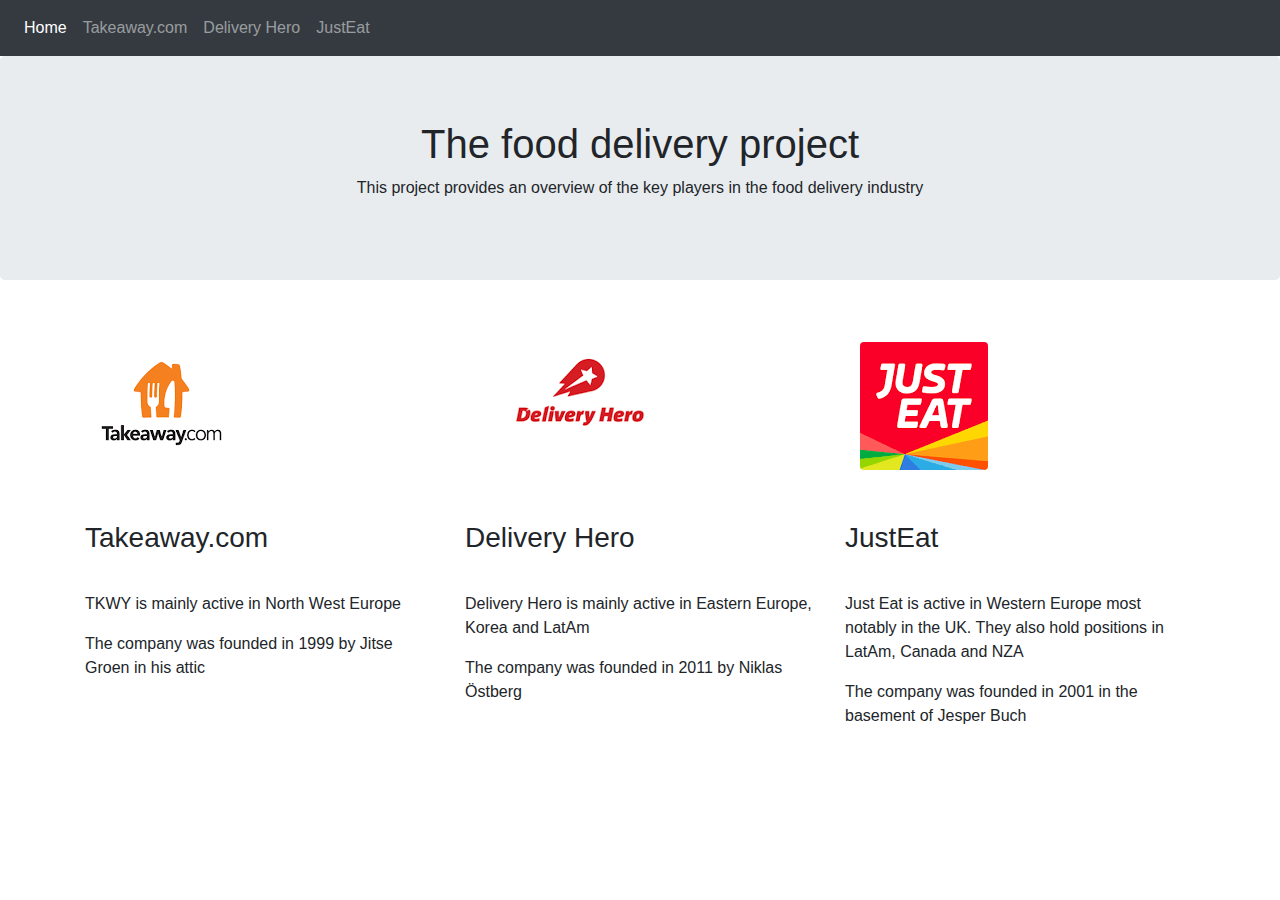
<file: project0/index.html>
<!DOCTYPE html>
<html lang="en"></html>
<html>
    <head>
        <title>The Food Project</title>
        <meta charset="utf-8">
        <meta name="viewport" content="width=device-width, initial-scale=1">
        <link rel="stylesheet" href="https://maxcdn.bootstrapcdn.com/bootstrap/4.3.1/css/bootstrap.min.css">
        <script src="https://ajax.googleapis.com/ajax/libs/jquery/3.4.1/jquery.min.js"></script>
        <script src="https://cdnjs.cloudflare.com/ajax/libs/popper.js/1.14.7/umd/popper.min.js"></script>
        <script src="https://maxcdn.bootstrapcdn.com/bootstrap/4.3.1/js/bootstrap.min.js"></script>    
    </head>
    <body>
        <nav class="navbar navbar-expand-sm bg-dark navbar-dark">
            <ul class="navbar-nav">
                <li class="nav-item active">
                    <a class="nav-link" href="index.html">Home</a>
                </li>
                <li class="nav-item">
                    <a class="nav-link" href="TKWY.html">Takeaway.com</a>
                </li>
                <li class="nav-item">
                    <a class="nav-link" href="DHER.html">Delivery Hero</a>
                </li>
                <li class="nav-item">
                    <a class="nav-link" href="JE.html">JustEat</a>
                </li>
            </ul>
        </nav>
        
        
        <div class="jumbotron text-center">
            <h1>The food delivery project</h1>
            <p>This project provides an overview of the key players in the food delivery industry</p> 
        </div>
            
        <div class="container">
            <div class="row">
             
                <div class="col-sm-4" style="padding: 30px">
                    <div class="row mx-auto" style="height: 150px">
                        <a href="TKWY.html"><img src="TKWY logo.png" class="rounded mx-auto d-block" alt="Takeaway.com"></a>
                    </div>
                    <div class="row align-items-center" style="height: 100px">
                        <h3>Takeaway.com</h3>
                        <hr>
                    </div>
                    <div class="row">
                        <p>TKWY is mainly active in North West Europe</p>
                        <p>The company was founded in 1999 by Jitse Groen in his attic</p>
                    </div>
                </div>
            
                <div class="col-sm-4" style="padding: 30px">
                    <div class="row mx-auto" style="height: 150px">
                        <a href="DHER.html"><img src="DHER logo.png" class="rounded mx-auto d-block" alt="Delivery Hero"></a>
                    </div>
                    <div class="row align-items-center" style="height: 100px">
                        <h3>Delivery Hero</h3>
                        <hr>
                    </div>
                    <div class="row">
                        <p>Delivery Hero is mainly active in Eastern Europe, Korea and LatAm</p>
                        <p>The company was founded in 2011 by Niklas Östberg</p>
                    </div>
                </div>

                <div class="col-sm-4" style="padding: 30px">
                    <div class="row mx-auto" style="height: 150px">
                        <a href="JE.html"><img src="JE logo.png" class="rounded mx-auto d-block" alt="JustEat"></a>
                    </div>
                    <div class="row align-items-center" style="height: 100px">
                        <h3>JustEat</h3>
                        <hr>
                    </div>
                    <div class="row">
                        <p>Just Eat is active in Western Europe most notably in the UK. They also hold positions in LatAm, Canada and NZA </p>
                        <p>The company was founded in 2001 in the basement of Jesper Buch</p>
                    </div>
                </div>

            </div>
        </div>
    
    </body>
</html>
</file>
